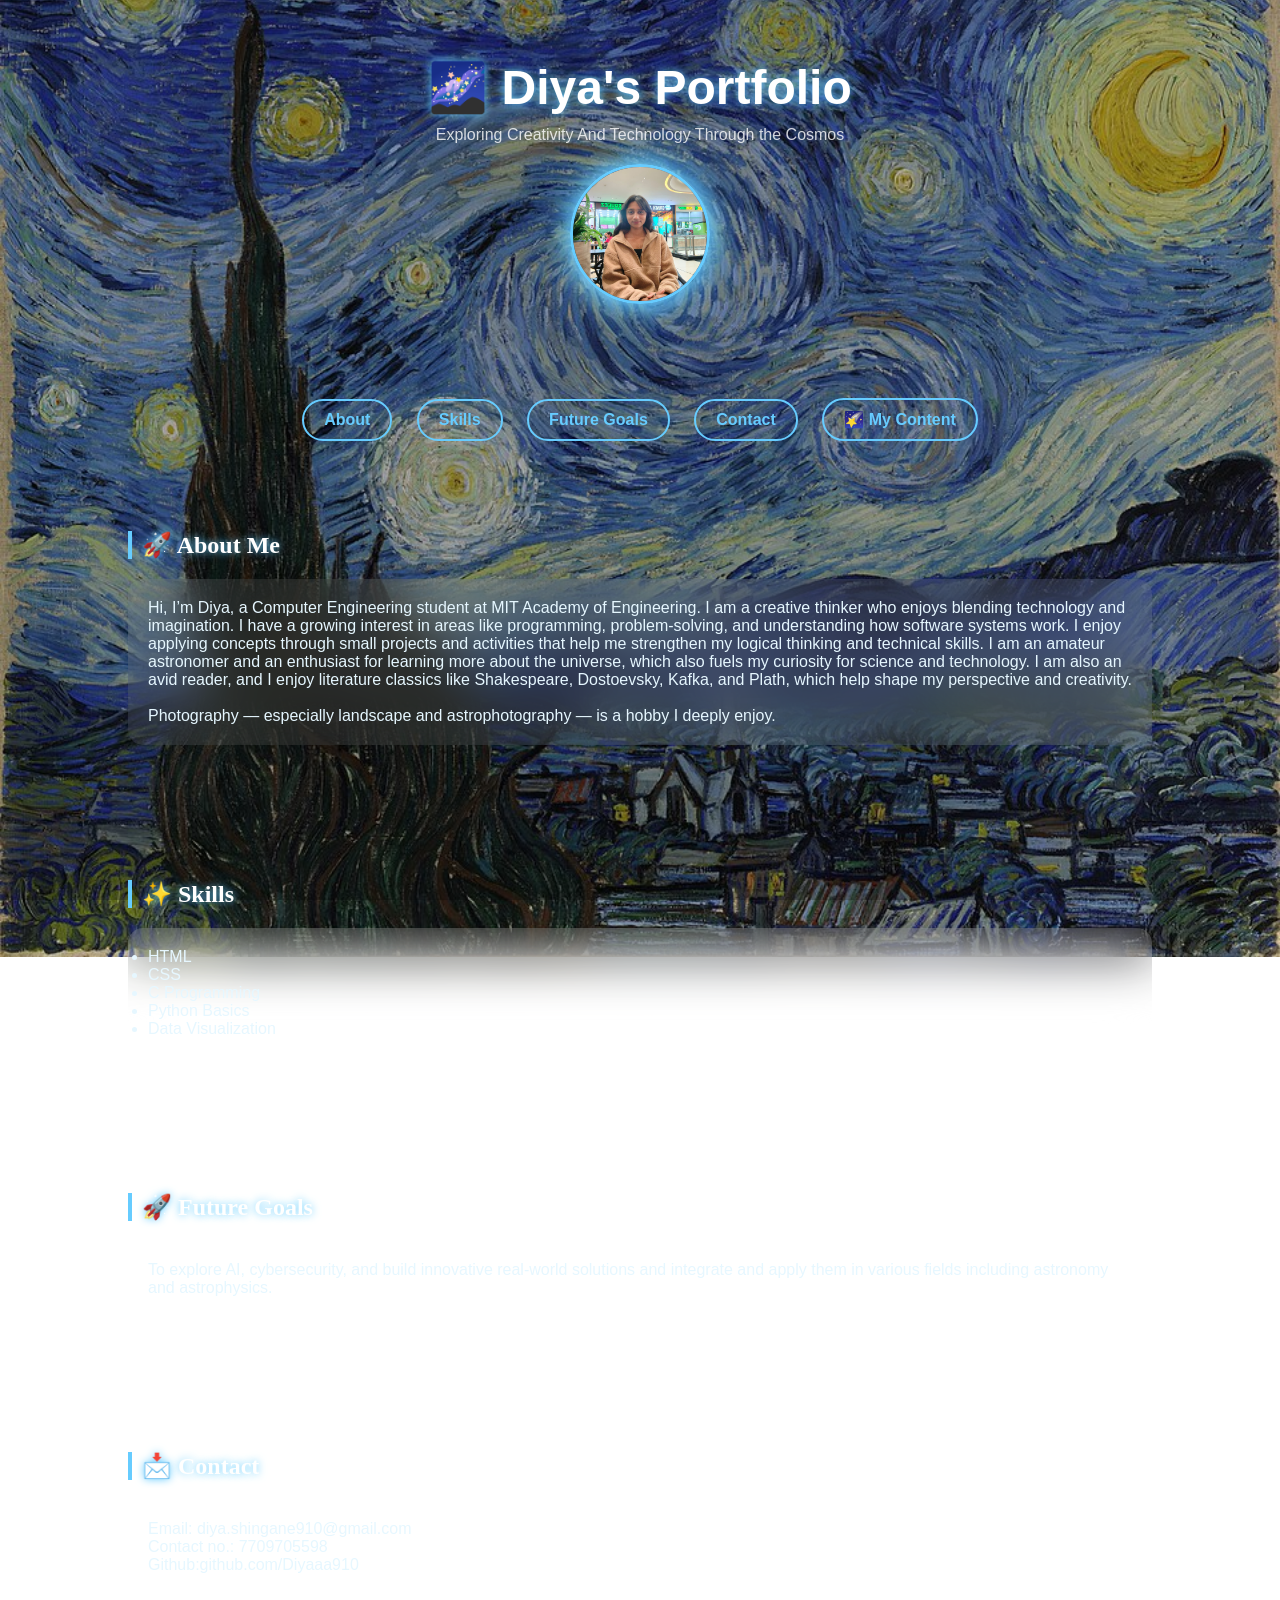
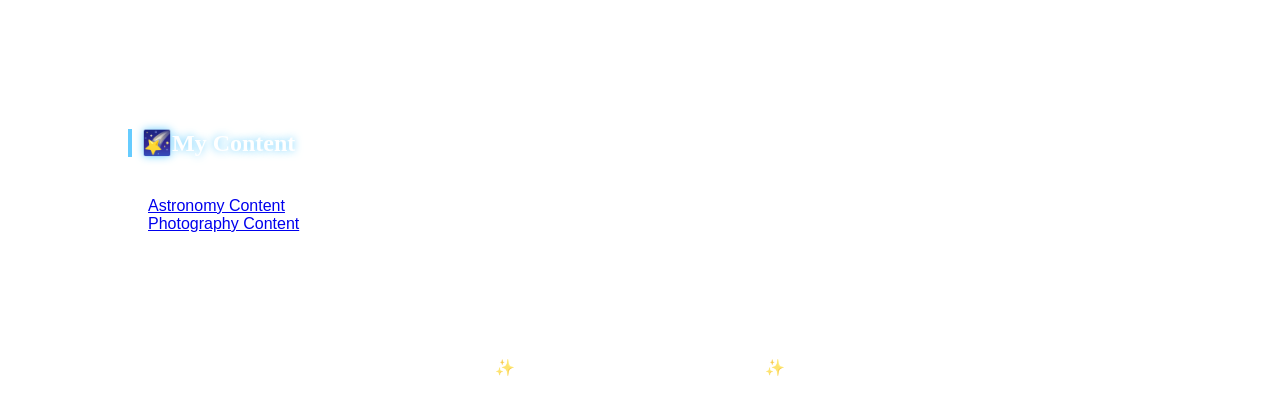
<file: index.html>
<!DOCTYPE html>
<html lang="en">
<head>
  <meta charset="UTF-8">
  <meta name="viewport" content="width=device-width, initial-scale=1.0">
  <title>My Portfolio</title>
  <link rel="stylesheet" href="style.css">
</head>
<body>

<div class="stars"></div>

<header>
  <h1>🌌 Diya's Portfolio</h1>
  <p>Exploring Creativity And Technology Through the Cosmos</p>

  <!-- FIXED IMAGE TAG -->
  <img src="pics/Myphoto.jpeg" alt="My Photo" class="profile-pic">
</header>

<nav>
  <a href="#about">About</a>
  <a href="#skills">Skills</a>
  <a href="#future">Future Goals</a>
  <a href="#contact">Contact</a>
  <a href="#content">🌠 My Content</a>
</nav>

<section id="about">
  <h2>🚀 About Me</h2>
  <div class="card">
    <p>
     Hi, I’m Diya, a Computer Engineering student at MIT Academy of Engineering. I am a creative thinker who enjoys blending technology and imagination. I have a growing interest in areas like programming, problem-solving, and understanding how software systems work. I enjoy applying concepts through small projects and activities that help me strengthen my logical thinking and technical skills.

I am an amateur astronomer and an enthusiast for learning more about the universe, which also fuels my curiosity for science and technology. I am also an avid reader, and I enjoy literature classics like Shakespeare, Dostoevsky, Kafka, and Plath, which help shape my perspective and creativity.
      <br><br>
      Photography — especially landscape and astrophotography — is a hobby I deeply enjoy.
    </p>
  </div>
</section>

<section id="skills">
  <h2>✨ Skills</h2>
  <div class="card">
    <ul>
      <li>HTML</li>
      <li>CSS</li>
      <li>C Programming</li>
      <li>Python Basics</li>
      <li>Data Visualization</li>
    </ul>
  </div>
</section>

<section id="future">
  <h2>🚀 Future Goals</h2>
  <div class="card">
    <p>To explore AI, cybersecurity, and build innovative real-world solutions and integrate and apply them in various fields including astronomy and astrophysics.</p>
  </div>
</section>

<!-- NEW CONTACT SECTION -->
<section id="contact">
  <h2>📩 Contact</h2>
  <div class="card">
    <p>Email: diya.shingane910@gmail.com</p>
    <p>Contact no.: 7709705598</p>
    <p>Github:github.com/Diyaaa910</p>
    
  </div>
</section>

<section id="content">
    <h2>🌠My Content</h2>
    <div class="card">
        <a href="astrogallery.html" >Astronomy Content</a><br>
        <a href="lpg.html">Photography Content</a>
    </div>
</section>

<footer>
  <p>✨ Thank you for visiting my universe ✨</p>
</footer>

</body>
</html>
</file>
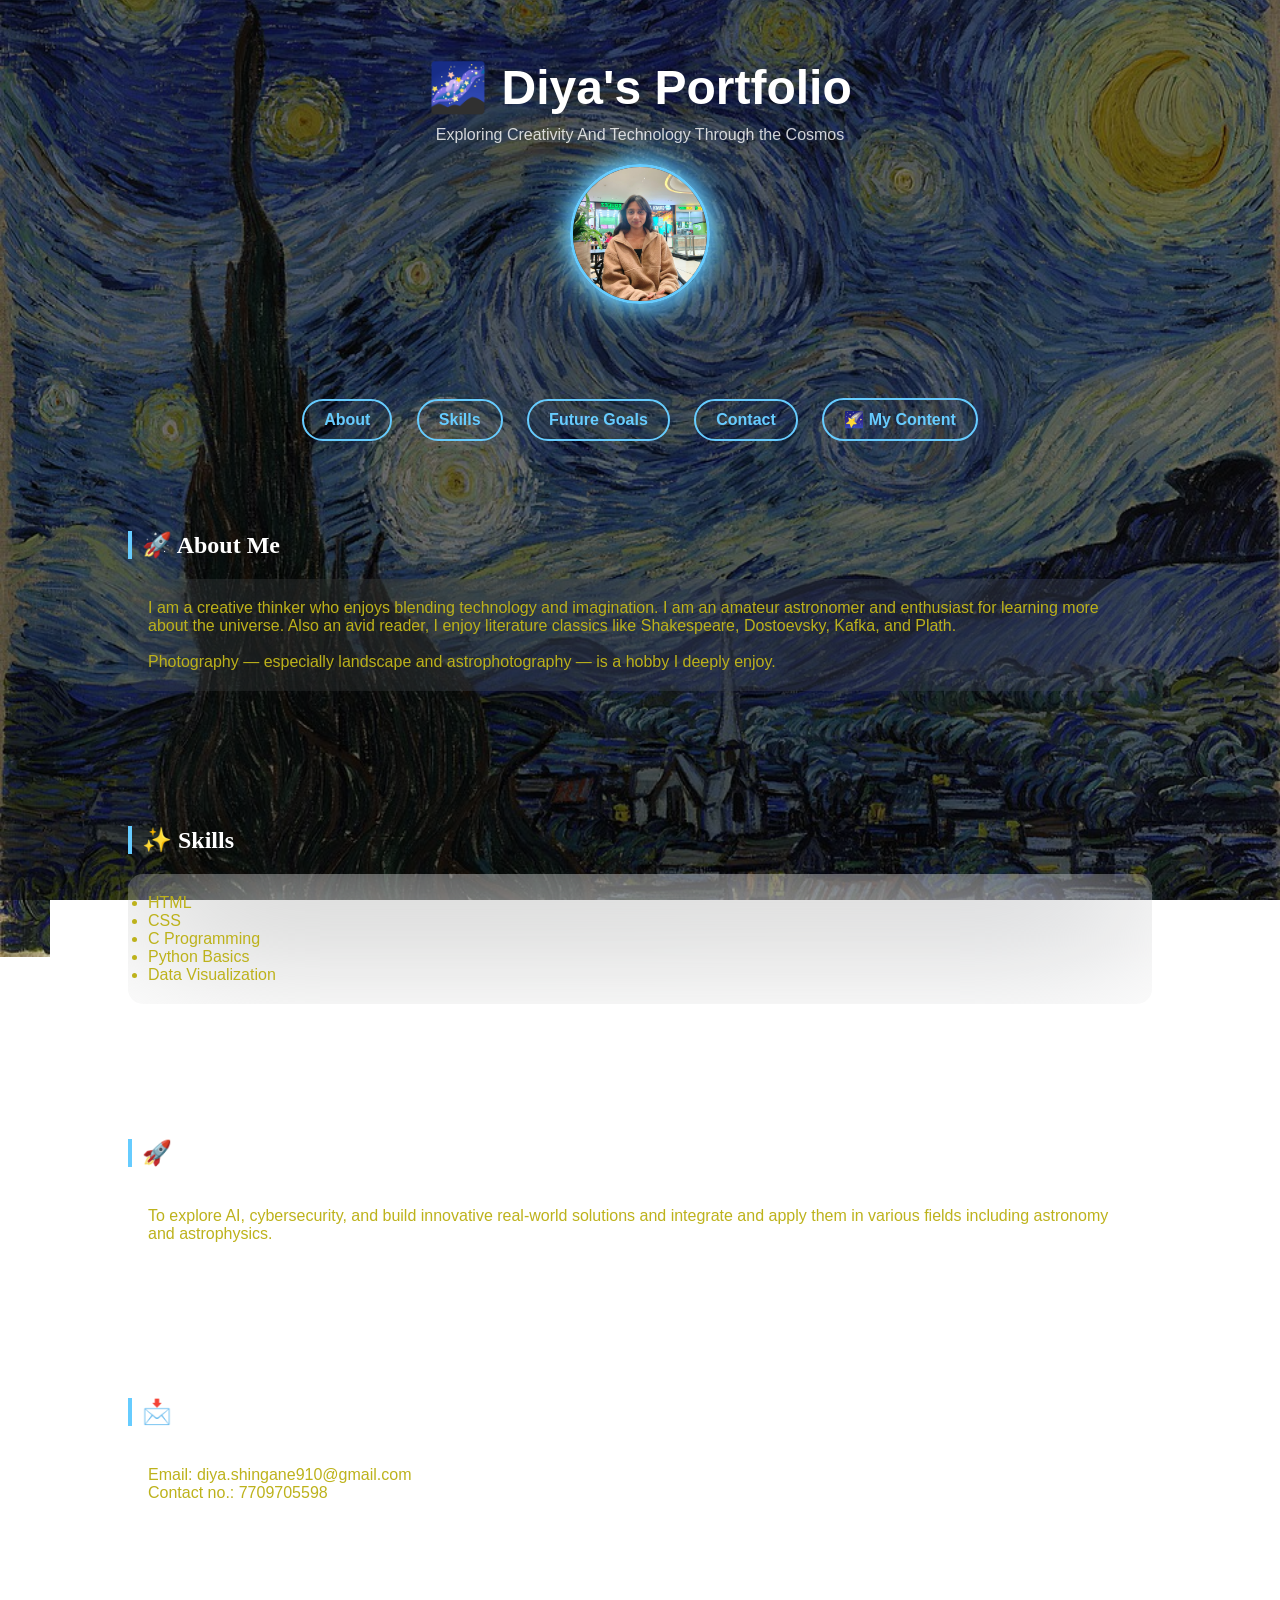
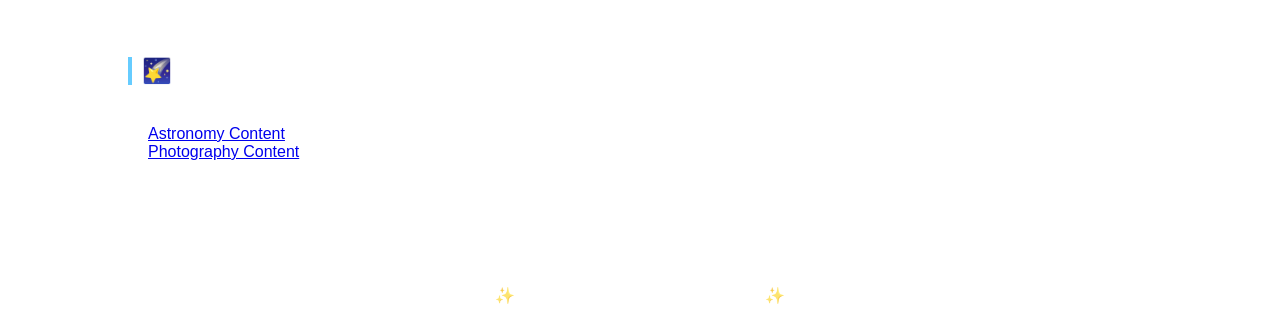
<file: My portfolio/index.html>
<!DOCTYPE html>
<html lang="en">
<head>
  <meta charset="UTF-8">
  <meta name="viewport" content="width=device-width, initial-scale=1.0">
  <title>My Portfolio</title>
  <link rel="stylesheet" href="style.css">
</head>
<body>

<div class="stars"></div>

<header>
  <h1>🌌 Diya's Portfolio</h1>
  <p>Exploring Creativity And Technology Through the Cosmos</p>

  <!-- FIXED IMAGE TAG -->
  <img src="pics/Myphoto.jpeg" alt="My Photo" class="profile-pic">
</header>

<nav>
  <a href="#about">About</a>
  <a href="#skills">Skills</a>
  <a href="#future">Future Goals</a>
  <a href="#contact">Contact</a>
  <a href="#content">🌠 My Content</a>
</nav>

<section id="about">
  <h2>🚀 About Me</h2>
  <div class="card">
    <p>
      I am a creative thinker who enjoys blending technology and imagination.
      I am an amateur astronomer and enthusiast for learning more about the universe.
      Also an avid reader, I enjoy literature classics like Shakespeare, Dostoevsky, Kafka, and Plath.
      <br><br>
      Photography — especially landscape and astrophotography — is a hobby I deeply enjoy.
    </p>
  </div>
</section>

<section id="skills">
  <h2>✨ Skills</h2>
  <div class="card">
    <ul>
      <li>HTML</li>
      <li>CSS</li>
      <li>C Programming</li>
      <li>Python Basics</li>
      <li>Data Visualization</li>
    </ul>
  </div>
</section>

<section id="future">
  <h2>🚀 Future Goals</h2>
  <div class="card">
    <p>To explore AI, cybersecurity, and build innovative real-world solutions and integrate and apply them in various fields including astronomy and astrophysics.</p>
  </div>
</section>

<!-- NEW CONTACT SECTION -->
<section id="contact">
  <h2>📩 Contact</h2>
  <div class="card">
    <p>Email: diya.shingane910@gmail.com</p>
    <p>Contact no.: 7709705598</p>
    
  </div>
</section>

<section id="content">
    <h2>🌠My Content</h2>
    <div class="card">
        <a href="astrogallery.html" >Astronomy Content</a><br>
        <a href="lpg.html">Photography Content</a>
    </div>
</section>

<footer>
  <p>✨ Thank you for visiting my universe ✨</p>
</footer>

</body>
</html>
</file>
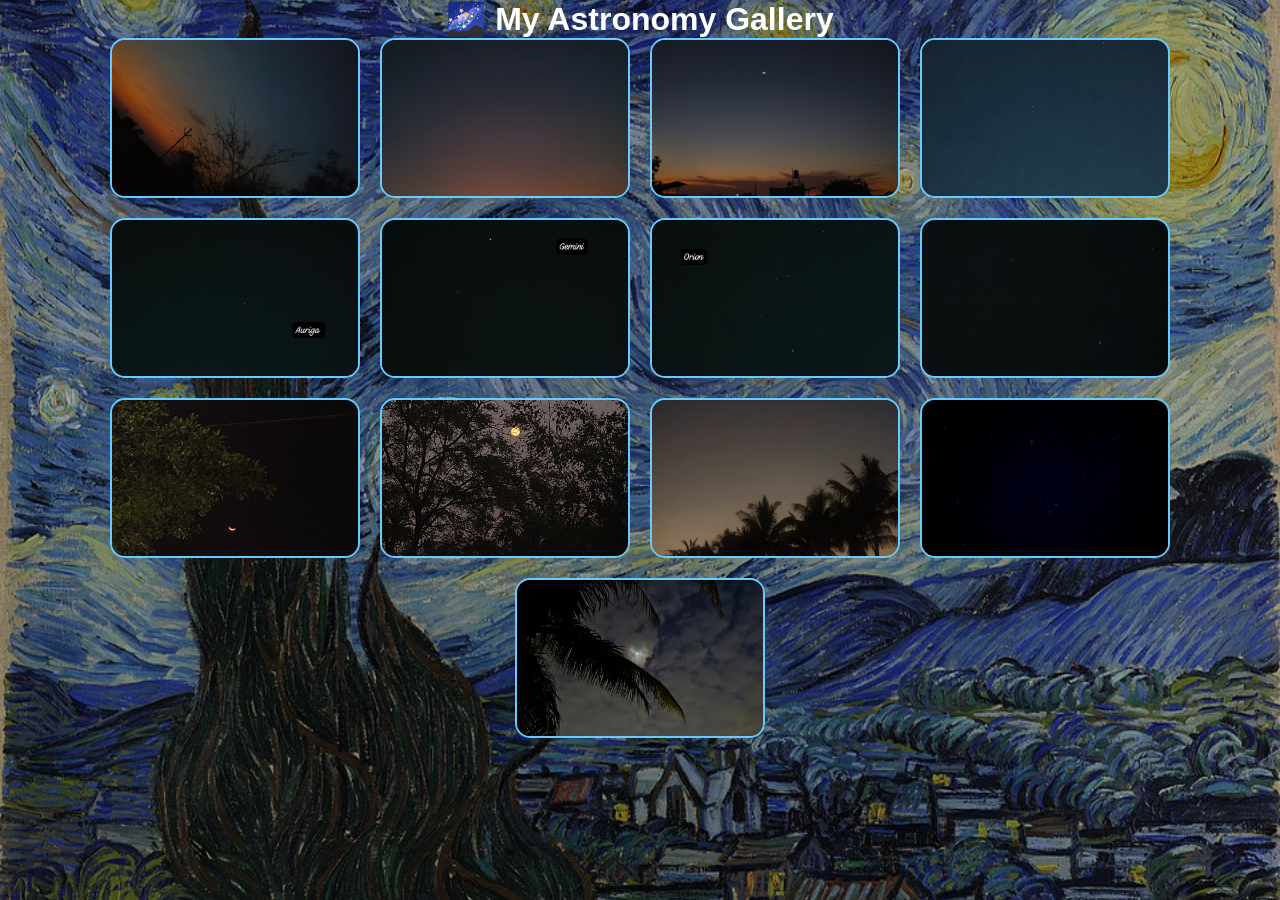
<file: astrogallery.html>
<!DOCTYPE html>
<html>
<head>
  <title>Astronomy Gallery</title>
  <link rel="stylesheet" href="style.css">
</head>

<body>

<h1 style="text-align:center;">🌌 My Astronomy Gallery</h1>

<div class="gallery">
  <img src="pics/Astrophotography/1.jpeg">
  <img src="pics/Astrophotography/2.jpeg">
  <img src="pics/Astrophotography/3.jpeg">
  <img src="pics/Astrophotography/4.jpeg">
  <img src="pics/Astrophotography/5.jpeg"> 
  <img src="pics/Astrophotography/6.jpeg"> 
  <img src="pics/Astrophotography/7.jpeg"> 
  <img src="pics/Astrophotography/8.jpeg"> 
  <img src="pics/Astrophotography/9.jpeg"> 
  <img src="pics/Astrophotography/10.jpeg"> 
  <img src="pics/Astrophotography/11.jpeg"> 
  <img src="pics/Astrophotography/12.jpeg"> 
  <img src="pics/Astrophotography/13.jpeg"> 
</div>

</body>
</html>
</file>
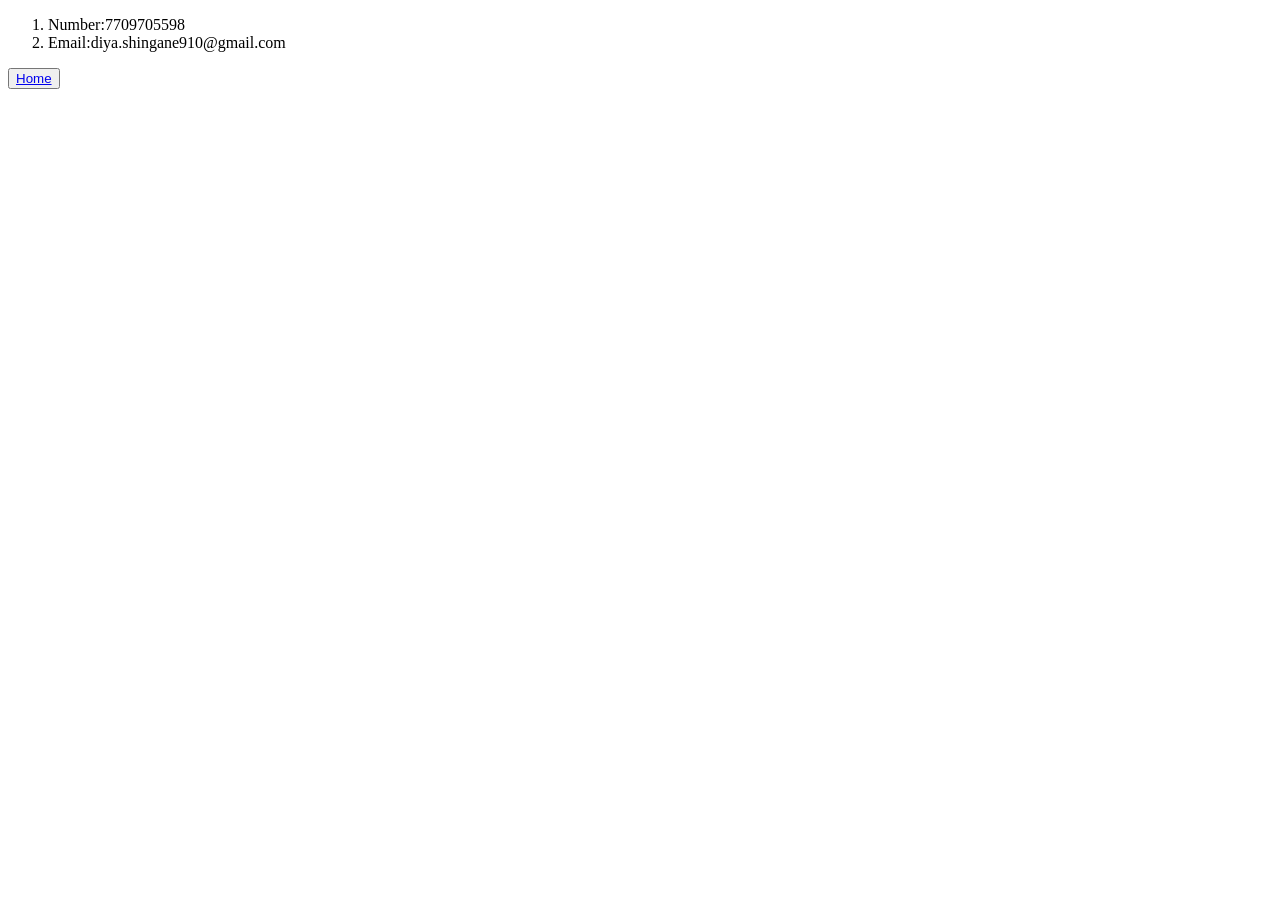
<file: contactme.html>
<!DOCTYPE html>
<html lang="en">
<head>
    <meta charset="UTF-8">
    <meta name="viewport" content="width=device-width, initial-scale=1.0">
    <title>Document</title>
</head>
<body>
    <ol>
        <li>Number:7709705598</li>
        <li>Email:diya.shingane910@gmail.com</li>
    </ol>
    <button><a href="index.html">Home</a></button>
</body>
</html>
</file>
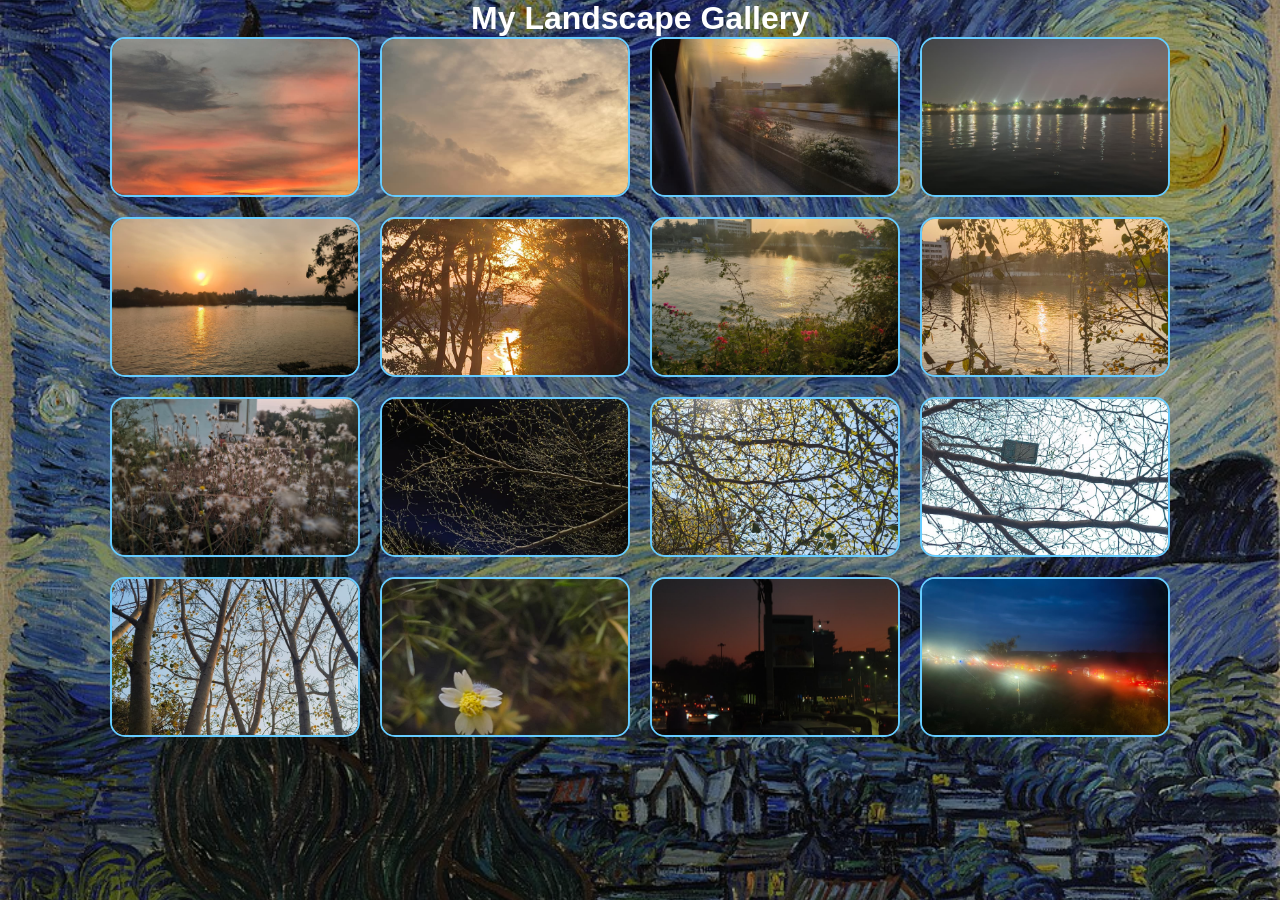
<file: lpg.html>
<!DOCTYPE html>
<html>
<head>
  <title>Landscape Gallery</title>
  <link rel="stylesheet" href="style.css">
</head>

<body>

<h1 style="text-align:center;">My Landscape Gallery</h1>

<div class="gallery">
 <img src="pics/Landscapephotography/1.jpeg">
 <img src="pics/Landscapephotography/2.jpeg">
 <img src="pics/Landscapephotography/3.jpeg">
 <img src="pics/Landscapephotography/4.jpeg">
 <img src="pics/Landscapephotography/5.jpeg">
 <img src="pics/Landscapephotography/6.jpeg">
 <img src="pics/Landscapephotography/7.jpeg">
 <img src="pics/Landscapephotography/8.jpeg">
 <img src="pics/Landscapephotography/9.jpeg">
 <img src="pics/Landscapephotography/10.jpeg">
 <img src="pics/Landscapephotography/11.jpeg">
 <img src="pics/Landscapephotography/12.jpeg">
 <img src="pics/Landscapephotography/13.jpeg">
 <img src="pics/Landscapephotography/14.jpeg">
 <img src="pics/Landscapephotography/15.jpeg">
 <img src="pics/Landscapephotography/16.jpeg">
</div>
</body>
</html>
</file>
<file: style.css>
* {
  margin: 0;
  padding: 0;
  box-sizing: border-box;
  font-family: 'Segoe UI', sans-serif;
}

/* Smooth scrolling */
html {
  scroll-behavior: smooth;
}

body {
  background: url("pics/bgp.jpg") no-repeat center center fixed;
  background-size: cover;
  color: white;
  overflow-x: hidden;
}

/* DARK OVERLAY (reduced for visibility) */
body::before {
  content: "";
  position: fixed;
  top: 0;
  left: 0;
  width: 100%;
  height: 100%;

  background: rgba(0, 0, 0, 0.25); /* reduced darkness */
  z-index: -1;
}

/* HEADER */
header {
  text-align: center;
  padding: 60px 20px;
}

header h1 {
  font-size: 3rem;
  text-shadow: 0 0 10px #6cf;
}

header p {
  opacity: 0.8;
  margin-top: 10px;
}

/* PROFILE PIC */
.profile-pic {
  width: 140px;
  height: 140px;
  border-radius: 50%;
  margin-top: 20px;
  object-fit: cover;

  border: 3px solid #6cf;
  box-shadow: 0 0 20px #6cf, 0 0 40px #6cf;
}

/* NAVBAR BUTTONS */
nav {
  text-align: center;
  margin: 20px 0;
}

nav a {
  display: inline-block;
  margin: 10px;
  padding: 10px 20px;

  color: #6cf;
  text-decoration: none;
  font-weight: bold;

  border: 2px solid #6cf;
  border-radius: 25px;

  transition: 0.3s;
}

nav a:hover {
  background: #6cf;
  color: black;
  box-shadow: 0 0 15px #6cf;
}

/* SECTIONS */
section {
  padding: 60px 10%;
}

h2 {
  margin-bottom: 20px;
  border-left: 4px solid #6cf;
  padding-left: 10px;
  font-family: cursive;
  text-shadow: 0 0 8px #6cf;
}

/* CARDS */
.card {
  background: rgba(255, 255, 255, 0.08);
  border-radius: 15px;
  padding: 20px;
  margin: 15px 0;
  color: #e6f7ff; /* improved readability */

  backdrop-filter: blur(25px);
  transition: 0.3s;
}

.card:hover {
  transform: translateY(-5px);
  box-shadow: 0 0 20px rgba(108, 204, 255, 0.5);
}

/* ENSURE CONTENT ABOVE STARS */
header, nav, section, footer {
  position: relative;
  z-index: 1;
}

/* FOOTER */
footer {
  text-align: center;
  padding: 30px;
  opacity: 0.7;
}

   

/* GALLERY */
.gallery {
  display: flex;
  gap: 20px;
  flex-wrap: wrap;
  justify-content: center;
}

.gallery img {
  width: 250px;
  height: 160px;
  object-fit: cover;
  border-radius: 15px;

  border: 2px solid #6cf;
  transition: 0.3s;
}

.gallery img:hover {
  transform: scale(1.05);
  box-shadow: 0 0 20px #6cf;
}
</file>
<file: My portfolio/style.css>
* {
  margin: 0;
  padding: 0;
  box-sizing: border-box;
  font-family: 'Segoe UI', sans-serif;
}

/* Smooth scrolling */
html {
  scroll-behavior: smooth;
}

body {
  background: url("pics/bgp.jpg") no-repeat center center fixed;
  background-size: cover;
  color: white;
  overflow-x: hidden;
}
body::before {
  content: "";
  position: fixed;
  top: 0;
  left: 0;
  width: 100%;
  height: 100%;

  background: rgba(0, 0, 0, 0.5); /* adjust darkness */
  z-index: -1;
}
/* HEADER */
header {
  text-align: center;
  padding: 60px 20px;
}

header h1 {
  font-size: 3rem;
}

header p {
  opacity: 0.8;
  margin-top: 10px;
}

/* PROFILE PIC */
.profile-pic {
  width: 140px;
  height: 140px;
  border-radius: 50%;
  margin-top: 20px;
  object-fit: cover;

  border: 3px solid #6cf;
  box-shadow: 0 0 20px #6cf, 0 0 40px #6cf;
}

/* NAVBAR BUTTONS */
nav {
  text-align: center;
  margin: 20px 0;
}

nav a {
  display: inline-block;
  margin: 10px;
  padding: 10px 20px;

  color: #6cf;
  text-decoration: none;
  font-weight: bold;

  border: 2px solid #6cf;
  border-radius: 25px;

  transition: 0.3s;
}

nav a:hover {
  background: #6cf;
  color: black;
  box-shadow: 0 0 15px #6cf;
}

/* SECTIONS */
section {
  padding: 60px 10%;
}

h2 {
  margin-bottom: 20px;
  border-left: 4px solid #6cf;
  padding-left: 10px;
  font-family: cursive;
  
}

/* CARDS */
.card {
  background: rgba(255, 255, 255, 0.05);
  border-radius: 15px;
  padding: 20px;
  margin: 15px 0;
  color:rgb(189, 178, 27);

  backdrop-filter: blur(80px);
  transition: 0.3s;
}

.card:hover {
  transform: translateY(-5px);
  box-shadow: 0 0 20px rgba(108, 204, 255, 0.5);
}

/* FOOTER */
footer {
  text-align: center;
  padding: 30px;
  opacity: 0.7;
}

/* STARS BACKGROUND */
.stars {
  position: fixed;
  width: 100%;
  height: 100%;
  background: transparent;

  box-shadow:
    50px 100px white,
    150px 200px white,
    300px 400px white,
    500px 600px white,
    700px 100px white,
    900px 300px white;

  animation: twinkle 5s infinite alternate;

  /* VERY IMPORTANT FIX */
  pointer-events: none;
}

@keyframes twinkle {
  from { opacity: 0.5; }
  to { opacity: 1; }
}
/* GALLERY */
.gallery {
  display: flex;
  gap: 20px;
  flex-wrap: wrap;
  justify-content: center;
}

.gallery img {
  width: 250px;
  height: 160px;
  object-fit: cover;
  border-radius: 15px;

  border: 2px solid #6cf;
  transition: 0.3s;
}

.gallery img:hover {
  transform: scale(1.05);
  box-shadow: 0 0 20px #6cf;
}
</file>
